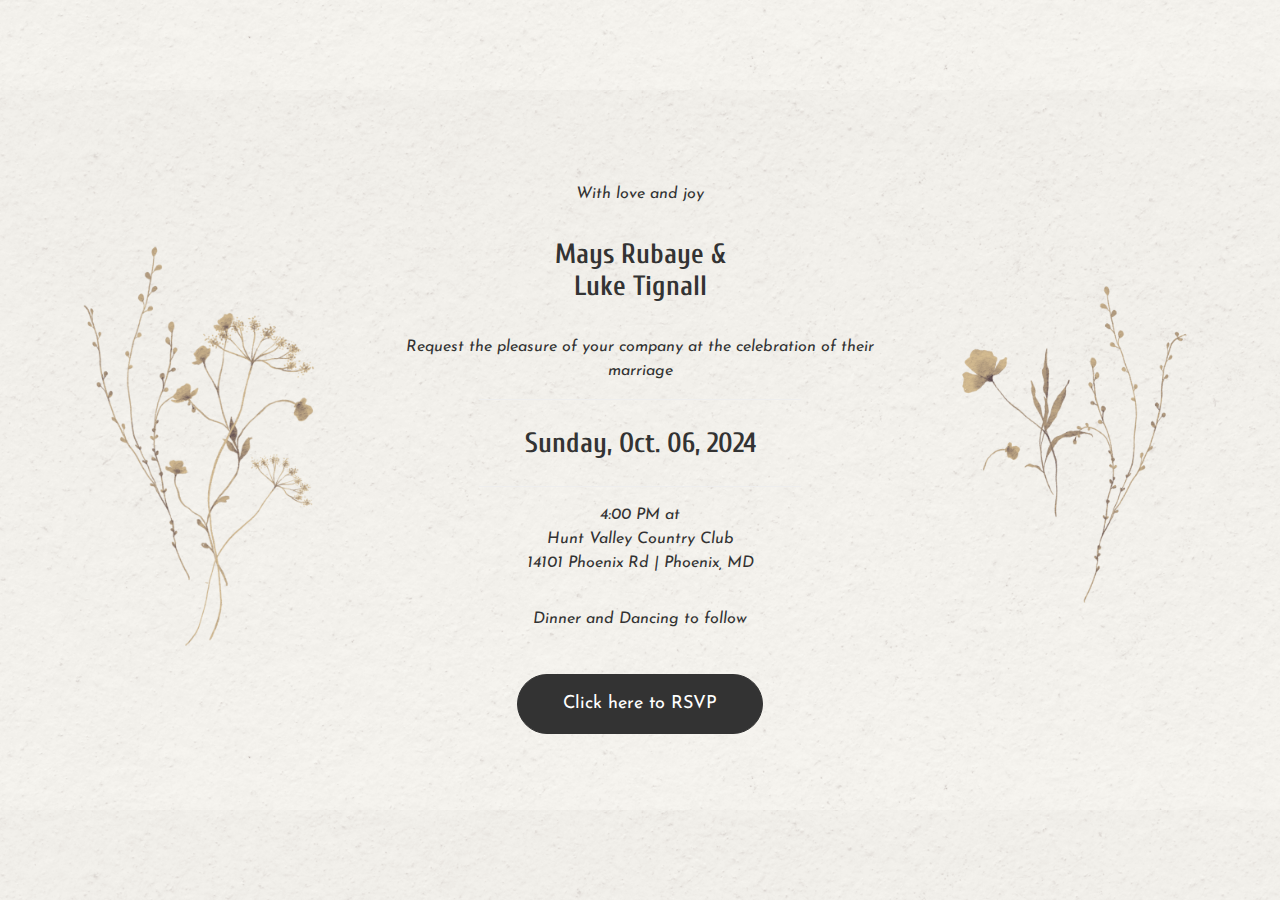
<file: index.html>
<!DOCTYPE html>
<html lang="en">
<head>
    <meta charset="UTF-8">
    <meta name="viewport" content="width=device-width, initial-scale=1.0">
    <title>Mays & Luke Wedding Invitation</title>
    <link rel="preconnect" href="https://fonts.googleapis.com">
	<link rel="preconnect" href="https://fonts.gstatic.com" crossorigin>
	<link href="https://fonts.googleapis.com/css2?family=Cuprum:ital,wght@0,400..700;1,400..700&display=swap" rel="stylesheet">
	<link rel="preconnect" href="https://fonts.googleapis.com">
	<link rel="preconnect" href="https://fonts.gstatic.com" crossorigin>
	<link href="https://fonts.googleapis.com/css2?family=Josefin+Sans:ital,wght@0,100..700;1,100..700&display=swap" rel="stylesheet">
    <link rel="stylesheet" href="style.css">
    <script src="https://cdnjs.cloudflare.com/ajax/libs/jquery/3.3.1/jquery.min.js"></script>
	<script src="sjs.js"></script>
</head>
<body>
    <div class="section">
		<img src="left.png" class="left-image">
		<img src="right.png" class="right-image">
		<div class="content">
			<div class="i">With love and joy</div>
			<div class="b">Mays Rubaye &<br>Luke Tignall</div>
			<div class="i">
				Request the pleasure of your company at the celebration of their marriage
			</div>
			<div class="b d">
				Sunday, Oct. 06, 2024
			</div>
			<div class="i">
				4:00 PM at <br>
				Hunt Valley Country Club <br>
				14101 Phoenix Rd | Phoenix, MD
			</div>
			<div class="i">
				Dinner and Dancing to follow
			</div>
			<a href="https://forms.gle/D1wP2aWiGw3pjLGe6" target="_blank" class="button">Click here to RSVP</a>
		</div>
    </div>
</body>
</html>
</file>
<file: style.css>
body, html {
    margin: 0;
    padding: 0;
    height: 100%;
    font-family: Arial, sans-serif;
}
div {
    color: #333333 !important;
}
.section {
    position: relative;
    height: auto;
    background-image: url('bg.png');
    background-size: contain;
    background-position: center;
    display: flex;
    align-items: center;
    justify-content: center;
    text-align: center;
    height: 100vh;
}
.section img.left-image {
    position: absolute;
    left: 75px;
    top: 50%;
    transform: translateY(-50%);
    max-width: 20%;
    height: auto;
}
.section img.right-image {
    position: absolute;
    right: 75px;
    top: 50%;
    transform: translateY(-50%);
    max-width: 20%;
    height: auto;
}
.content {
    color: black;
    width: auto;
}
.content h1 {
    font-size: 48px;
    margin: 0;
}
.content p {
    font-size: 24px;
    margin: 10px 0;
}
.content .button {
	padding: 20px 45px;
    font-size: 18px;
    color: white;
    background-color: #333333;
    border: 1px solid #333333;
    border-radius: 30px;
    cursor: pointer;
    font-family: "Josefin sans", sans-serif;
    display: inline-block;
    margin-top: 5%;
    text-decoration: none;
}
.content .button:hover {
    background-color: white;
    color: #333333;
}
.content > div {
    padding: 3%;
}
.i {
    font-family: "Josefin sans", sans-serif;
	font-style: italic;
    line-height: 1.5rem;
}
.b {
  font-family: "Cuprum", sans-serif;
  font-optical-sizing: auto;
  font-weight: 600;
  font-size: 1.75rem;
}
.d {
	border-top: 1px ridge;
	border-bottom: 1px ridge;
    padding: 5% !important;
    width: 50%;
    align-content: center;
    margin: auto;
}
.l {
	padding: 1% !important;
}
.p {
	margin-top: 10%;
}
@media only screen and (max-width: 500px) {
	.section img.left-image {
	    position: absolute;
	    left: 12px;
	    top: 25%;
	    transform: translateY(-50%);
	    max-width: 20%;
	    height: auto;
	}
	.section img.right-image {
        position: absolute;
	    right: 12px;
	    top: 25%;
	    transform: translateY(-50%);
	    max-width: 20%;
	    height: auto;
	}
	.d {
    	width: 75%;
	}
}
</file>
